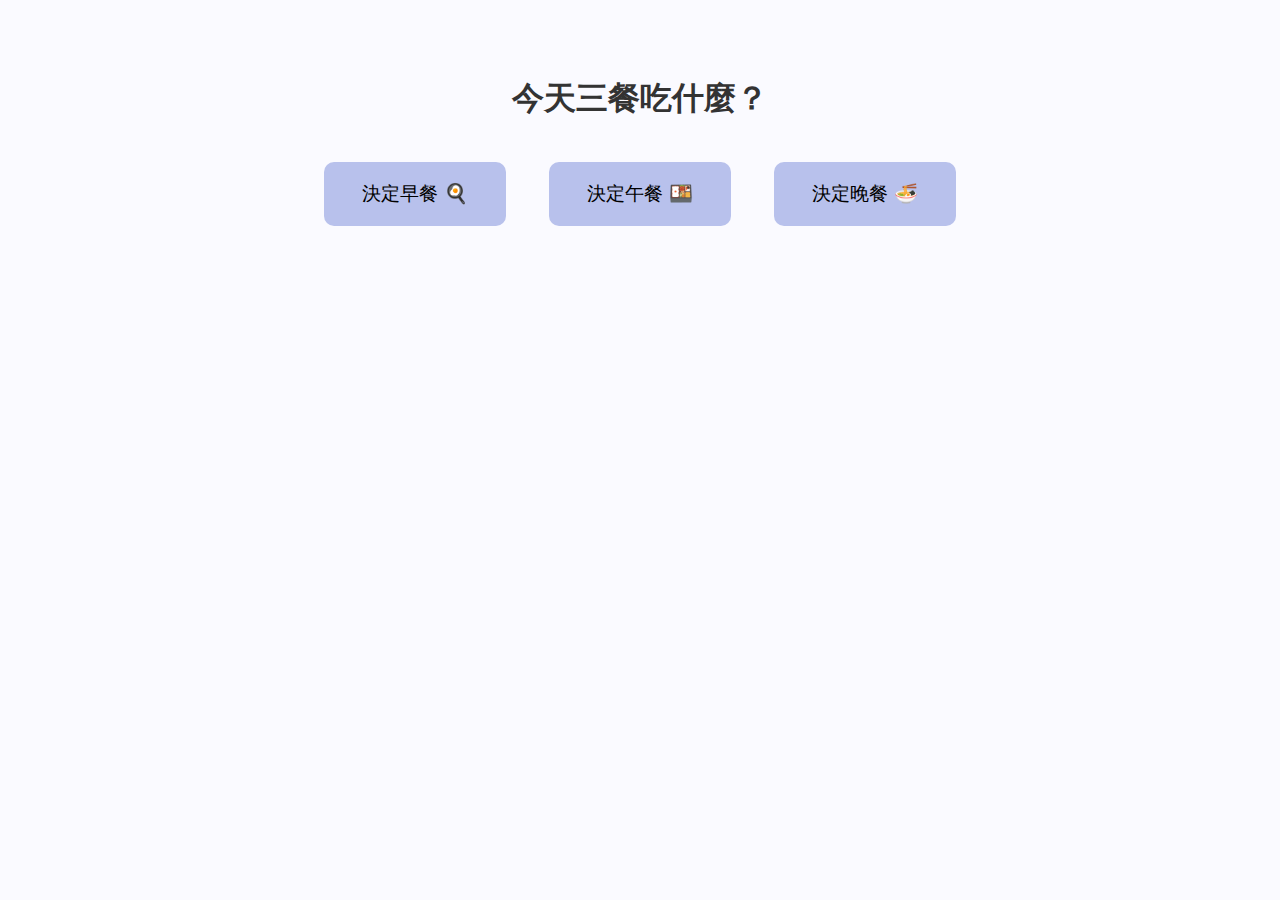
<file: eat-what.html>
<!DOCTYPE html>
<html lang="zh-Hant">
<head>
  <meta charset="UTF-8">
  <title>三餐隨機決定器</title>
  <style>
    body { font-family: 'Segoe UI', 'Noto Sans TC', Arial, sans-serif; background: #fafaff; color: #333; text-align: center; padding: 3em; }
    .meal-btn { font-size: 1.2em; margin: 1em; padding: 1em 2em; border: none; border-radius: 10px; background: #b8c1ec; cursor: pointer; transition: background 0.2s; }
    .meal-btn:hover { background: #a0a7d9; }
    .result { font-size: 2em; margin-top: 1.5em; color: #553c9a; font-weight: bold; letter-spacing: 2px; }
    .emoji { font-size: 2em; vertical-align: middle; }
  </style>
</head>
<body>
  <h1>今天三餐吃什麼？</h1>
  <div>
    <button class="meal-btn" onclick="randomPick('breakfast')">決定早餐 🍳</button>
    <button class="meal-btn" onclick="randomPick('lunch')">決定午餐 🍱</button>
    <button class="meal-btn" onclick="randomPick('dinner')">決定晚餐 🍜</button>
  </div>
  <div class="result" id="result"></div>

  <script>
    // 三餐食物選項
    const meals = {
      breakfast: [
        "蛋餅+豆漿", "美式漢堡", "薯餅吐司", "鹹豆漿", "麥片牛奶", "燒餅油條", "歐姆蛋", "蔥抓餅", "飯糰", "水果優格"
      ],
      lunch: [
        "雞腿便當", "牛肉麵", "韓式拌飯", "拉麵", "壽司", "鹽水雞", "排骨飯", "沙拉", "燉飯", "泰式炒河粉", "海南雞飯"
      ],
      dinner: [
        "燒烤", "牛排", "火鍋", "蚵仔煎", "義大利麵", "韓式炸雞", "自助餐", "炒麵", "麻辣鍋", "壽喜燒", "臭豆腐"
      ]
    };

    function randomPick(type) {
      const foodList = meals[type];
      const pick = foodList[Math.floor(Math.random() * foodList.length)];
      const mealName = { breakfast: '早餐', lunch: '午餐', dinner: '晚餐' }[type];
      const emoji = { breakfast: '🍳', lunch: '🍱', dinner: '🍜' }[type];
      document.getElementById('result').innerHTML =
        `<span class="emoji">${emoji}</span> ${mealName}建議：<span>${pick}</span>`;
    }
  </script>
</body>
</html>
</file>
